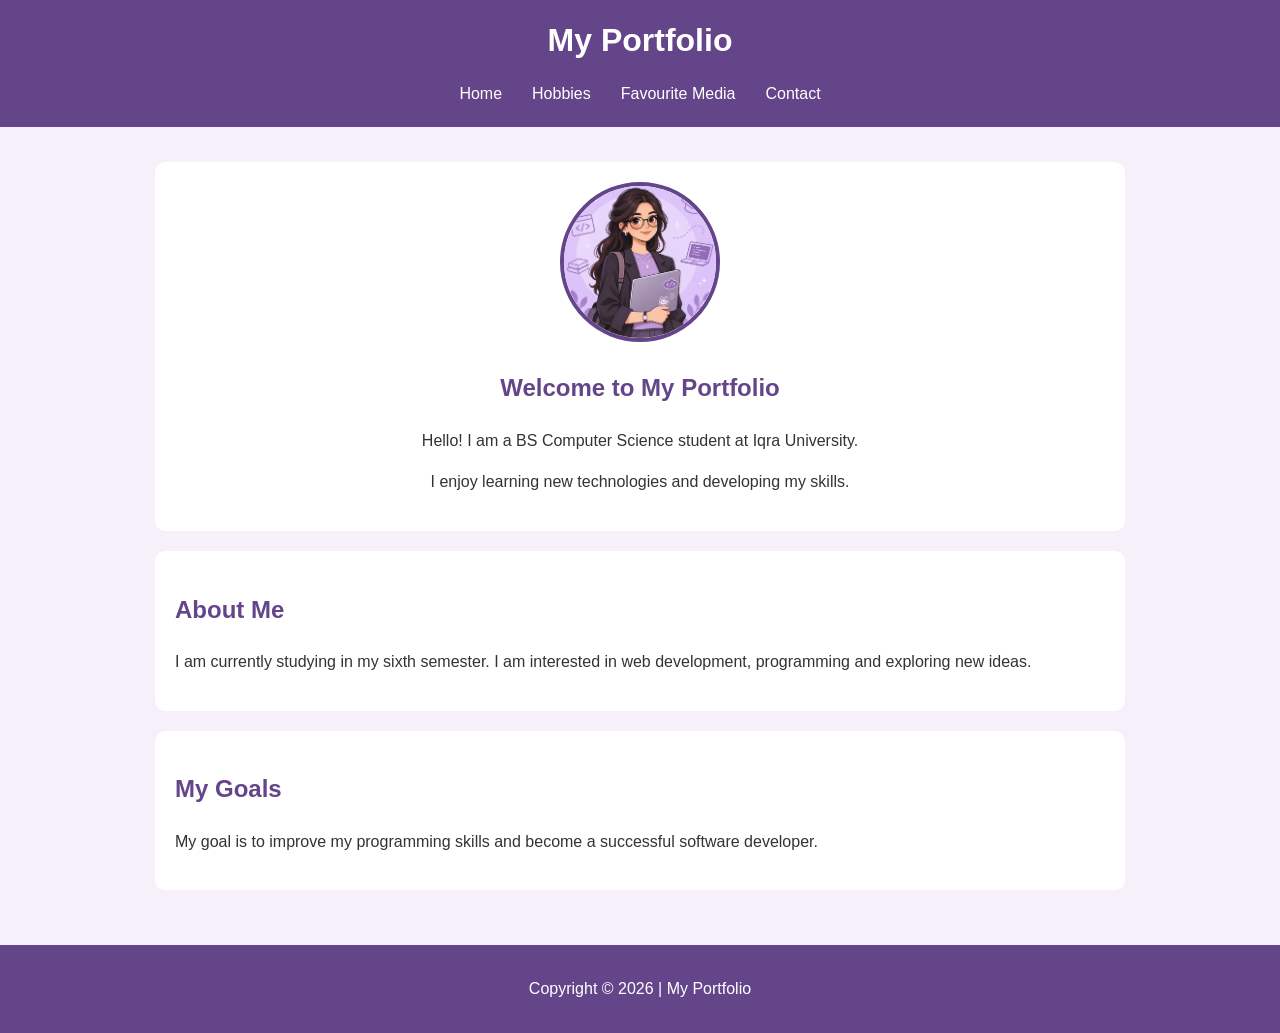
<file: index.html>
<!DOCTYPE html>
<html lang="en">
<head>
    <meta charset="UTF-8">
    <meta name="viewport" content="width=device-width, initial-scale=1.0">
    <meta name="description" content="My personal student portfolio">
    <title>Home | My Portfolio</title>
    <link rel="icon" href="images/profile.png" type="image/png">
    <link rel="stylesheet" href="css/style.css">
</head>
<body>

    <header>
        <h1>My Portfolio</h1>
        <nav>
            <a href="index.html">Home</a>
            <a href="hobbies.html">Hobbies</a>
            <a href="media.html">Favourite Media</a>
            <a href="contact.html">Contact</a>
        </nav>
    </header>

    <main>
        <section class="intro">
            <img src="images/profile.png" alt="Profile picture" class="profile">
            <h2>Welcome to My Portfolio</h2>
            <p>Hello! I am a BS Computer Science student at Iqra University.</p>
            <p>I enjoy learning new technologies and developing my skills.</p>
        </section>

        <article>
            <h2>About Me</h2>
            <p>I am currently studying in my sixth semester.
            I am interested in web development, programming
            and exploring new ideas.</p>
        </article>

        <section>
            <h2>My Goals</h2>
            <p>My goal is to improve my programming skills
            and become a successful software developer.</p>
        </section>
    </main>

    <footer>
        <p>Copyright &copy; 2026 | My Portfolio</p>
    </footer>

</body>
</html>
</file>
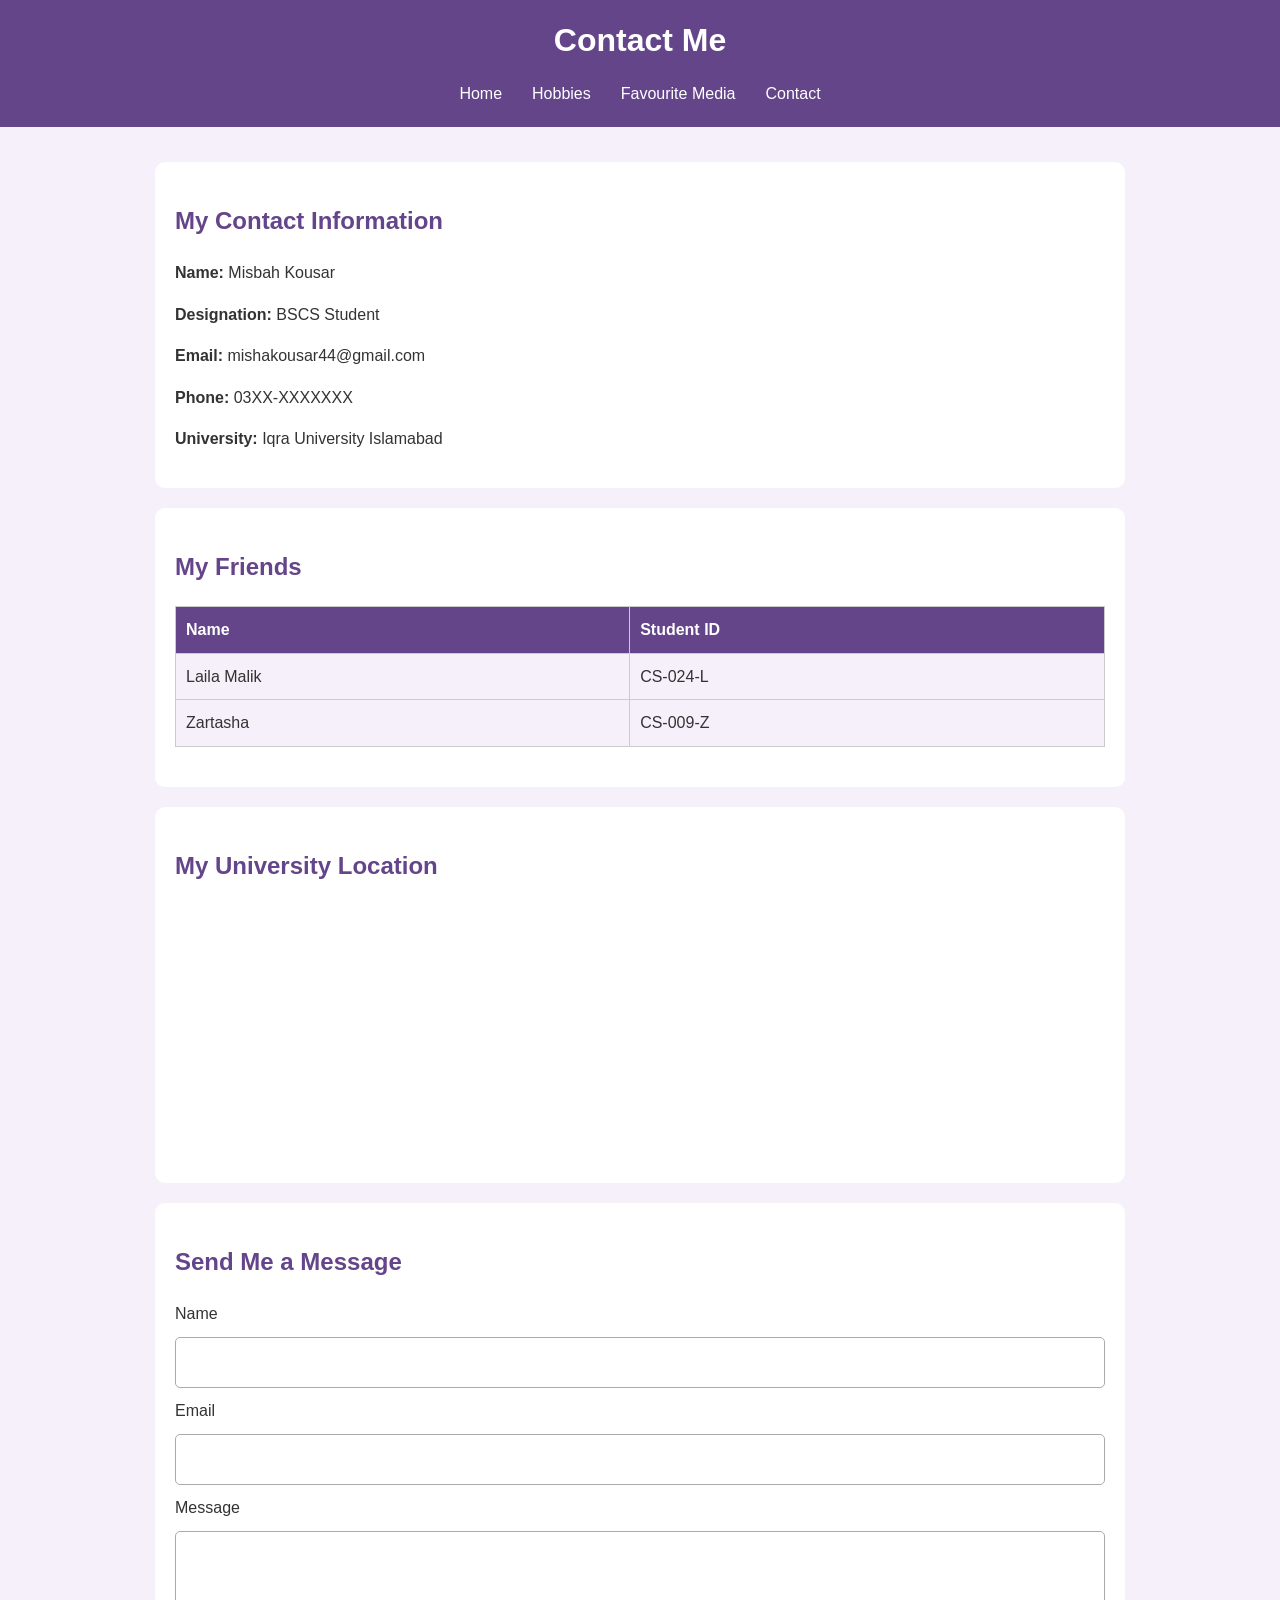
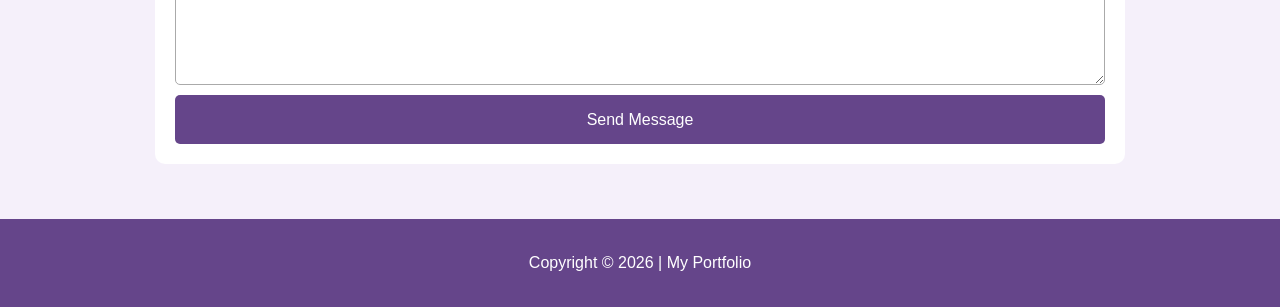
<file: contact.html>
<!DOCTYPE html>
<html lang="en">
<head>
    <meta charset="UTF-8">
    <meta name="viewport" content="width=device-width, initial-scale=1.0">
    <title>Contact Me</title>
    <link rel="icon" href="images/profile.png" type="image/png">
    <link rel="stylesheet" href="css/style.css">
</head>
<body>

    <header>
        <h1>Contact Me</h1>
        <nav>
            <a href="index.html">Home</a>
            <a href="hobbies.html">Hobbies</a>
            <a href="media.html">Favourite Media</a>
            <a href="contact.html">Contact</a>
        </nav>
    </header>

    <main>
        <section>
            <h2>My Contact Information</h2>

            <p><strong>Name:</strong> Misbah Kousar</p>
            <p><strong>Designation:</strong> BSCS Student</p>
            <p><strong>Email:</strong> mishakousar44@gmail.com</p>
            <p><strong>Phone:</strong> 03XX-XXXXXXX</p>
            <p><strong>University:</strong> Iqra University Islamabad</p>
        </section>

        <section>
            <h2>My Friends</h2>

            <table>
                <tr>
                    <th>Name</th>
                    <th>Student ID</th>
                </tr>
                <tr>
                    <td>Laila Malik</td>
                    <td>CS-024-L</td>
                </tr>
                <tr>
                    <td>Zartasha</td>
                    <td>CS-009-Z</td>
                </tr>
            </table>
        </section>

        <section>
            <h2>My University Location</h2>

            <iframe
                src="https://maps.google.com/maps?q=Iqra%20University%20H-9%20Islamabad&amp;output=embed"
                title="Iqra University Location"
                loading="lazy">
            </iframe>
        </section>

        <section>
            <h2>Send Me a Message</h2>

            <form>
                <label for="name">Name</label>
                <input type="text" id="name" name="name" required>

                <label for="email">Email</label>
                <input type="email" id="email" name="email" required>

                <label for="message">Message</label>
                <textarea id="message" name="message" rows="5" required></textarea>

                <button type="submit">Send Message</button>
            </form>
        </section>
    </main>

    <footer>
        <p>Copyright &copy; 2026 | My Portfolio</p>
    </footer>

</body>
</html>
</file>
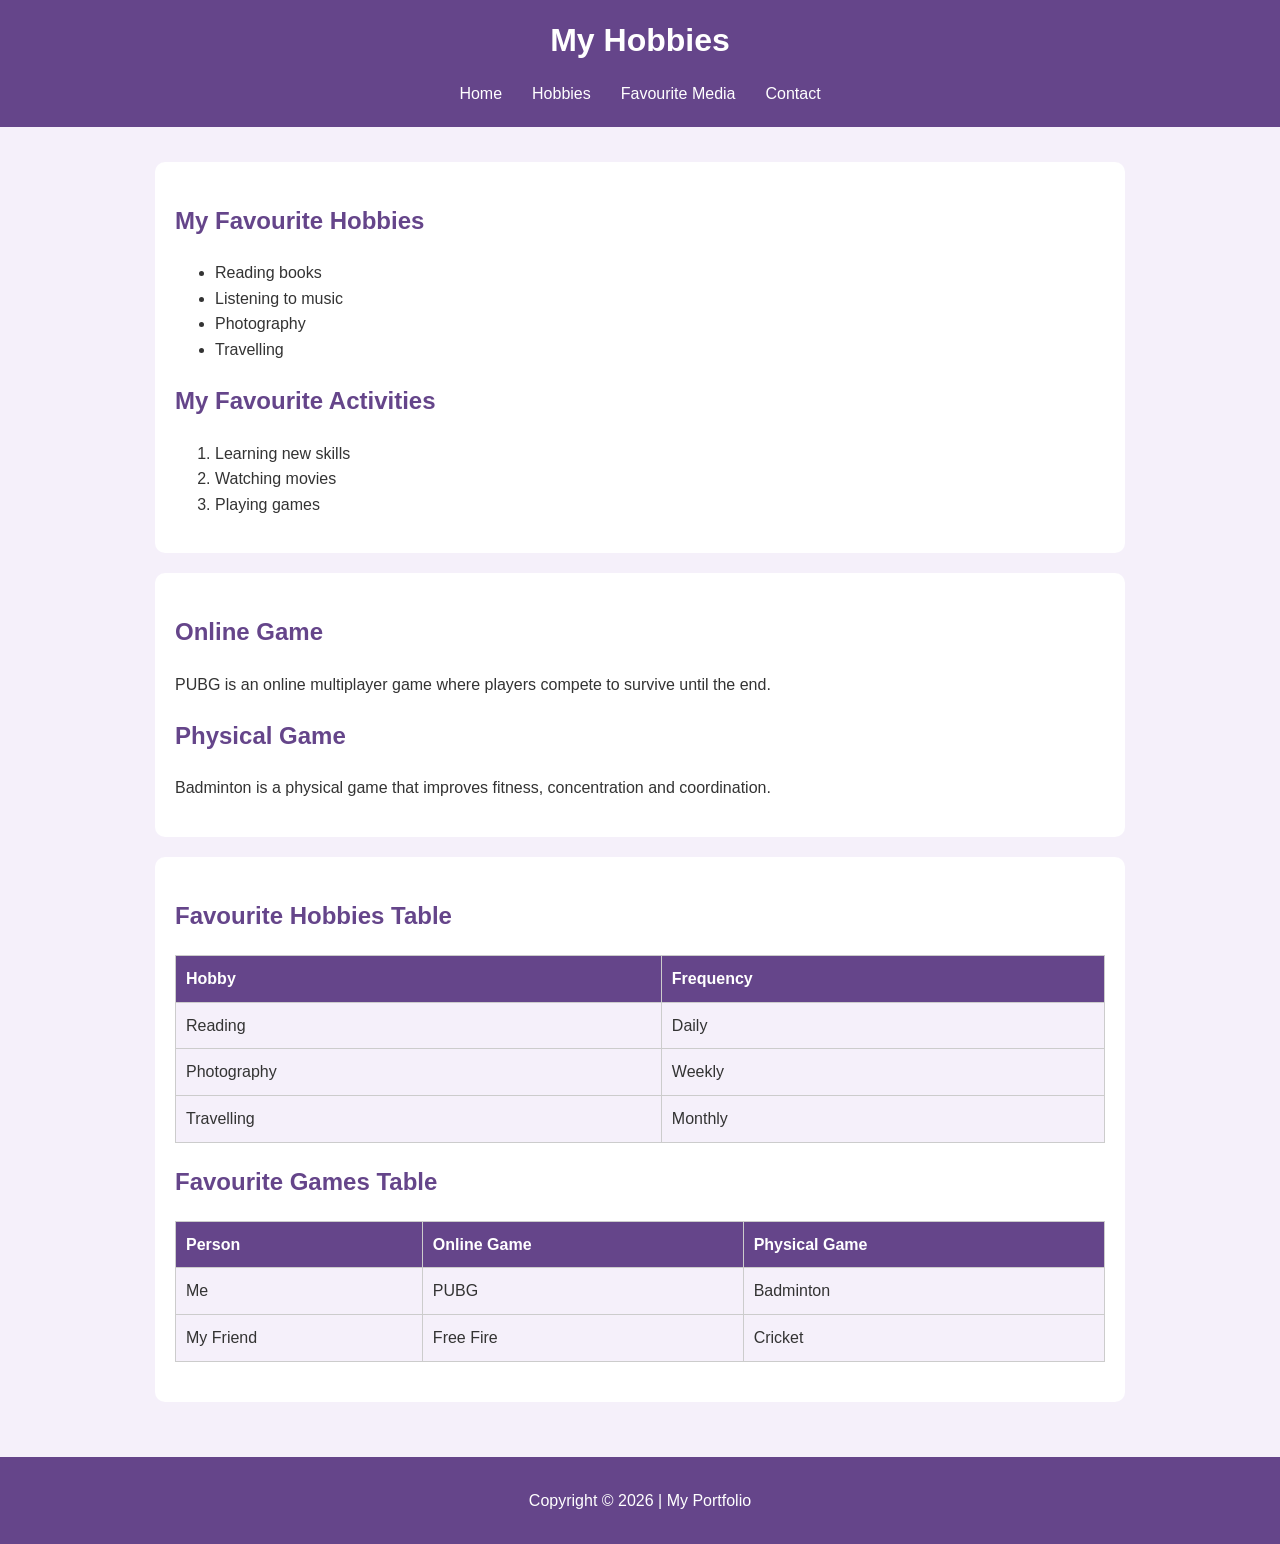
<file: hobbies.html>
<!DOCTYPE html>
<html lang="en">
<head>
    <meta charset="UTF-8">
    <meta name="viewport" content="width=device-width, initial-scale=1.0">
    <title>My Hobbies</title>
    <link rel="icon" href="images/profile.png" type="image/png">
    <link rel="stylesheet" href="css/style.css">
</head>
<body>

    <header>
        <h1>My Hobbies</h1>
        <nav>
            <a href="index.html">Home</a>
            <a href="hobbies.html">Hobbies</a>
            <a href="media.html">Favourite Media</a>
            <a href="contact.html">Contact</a>
        </nav>
    </header>

    <main>
        <section>
            <h2>My Favourite Hobbies</h2>

            <ul>
                <li>Reading books</li>
                <li>Listening to music</li>
                <li>Photography</li>
                <li>Travelling</li>
            </ul>

            <h2>My Favourite Activities</h2>

            <ol>
                <li>Learning new skills</li>
                <li>Watching movies</li>
                <li>Playing games</li>
            </ol>
        </section>

        <section>
            <h2>Online Game</h2>
            <p>PUBG is an online multiplayer game where players
            compete to survive until the end.</p>

            <h2>Physical Game</h2>
            <p>Badminton is a physical game that improves
            fitness, concentration and coordination.</p>
        </section>

        <section>
            <h2>Favourite Hobbies Table</h2>

            <table>
                <tr>
                    <th>Hobby</th>
                    <th>Frequency</th>
                </tr>
                <tr>
                    <td>Reading</td>
                    <td>Daily</td>
                </tr>
                <tr>
                    <td>Photography</td>
                    <td>Weekly</td>
                </tr>
                <tr>
                    <td>Travelling</td>
                    <td>Monthly</td>
                </tr>
            </table>

            <h2>Favourite Games Table</h2>

            <table>
                <tr>
                    <th>Person</th>
                    <th>Online Game</th>
                    <th>Physical Game</th>
                </tr>
                <tr>
                    <td>Me</td>
                    <td>PUBG</td>
                    <td>Badminton</td>
                </tr>
                <tr>
                    <td>My Friend</td>
                    <td>Free Fire</td>
                    <td>Cricket</td>
                </tr>
            </table>
        </section>
    </main>

    <footer>
        <p>Copyright &copy; 2026 | My Portfolio</p>
    </footer>

</body>
</html>
</file>
<file: css/style.css>
* {
    box-sizing: border-box;
}

body {
    margin: 0;
    font-family: Arial, sans-serif;
    background-color: #f5f0fa;
    color: #333;
    line-height: 1.6;
}

/* Header and navigation */

header {
    background-color: #65458a;
    color: white;
    text-align: center;
    padding: 15px;
    position: sticky;
    top: 0;
    z-index: 10;
}

header h1 {
    margin: 0 0 10px;
}

nav {
    display: flex;
    justify-content: center;
    flex-wrap: wrap;
    gap: 20px;
}

nav a {
    color: white;
    text-decoration: none;
    padding: 5px;
}

nav a:hover {
    background-color: #8965ac;
    border-radius: 5px;
}

/* Main content */

main {
    max-width: 1000px;
    margin: 20px auto;
    padding: 15px;
}

section, main > article {
    background-color: white;
    padding: 20px;
    margin-bottom: 20px;
    border-radius: 10px;
}

h2 {
    color: #65458a;
}

.intro {
    text-align: center;
}

img {
    max-width: 100%;
    height: auto;
    border-radius: 8px;
}

.profile {
    width: 160px;
    height: 160px;
    object-fit: cover;
    border-radius: 50%;
    border: 4px solid #65458a;
}

/* Tables */

table {
    width: 100%;
    border-collapse: collapse;
    margin-bottom: 20px;
}

th, td {
    border: 1px solid #ccc;
    padding: 10px;
    text-align: left;
    overflow-wrap: anywhere;
}

th {
    background-color: #65458a;
    color: white;
}

td {
    background-color: #f5f0fa;
}

tr:hover td {
    background-color: #ddc9f2;
}

/* Favourite Media layout */

.media-grid {
    display: grid;
    grid-template-columns: minmax(0, 1fr) minmax(0, 1fr);
    gap: 20px;
}

iframe {
    width: 100%;
    height: 250px;
    border: none;
    border-radius: 8px;
}

/* Contact form */

form {
    display: flex;
    flex-direction: column;
    gap: 10px;
}

input, textarea {
    width: 100%;
    padding: 12px;
    border: 1px solid #aaa;
    border-radius: 5px;
    font: inherit;
}

button {
    background-color: #65458a;
    color: white;
    padding: 12px;
    border: none;
    border-radius: 5px;
    cursor: pointer;
    font: inherit;
}

button:hover {
    background-color: #8965ac;
}

/* Footer */

footer {
    background-color: #65458a;
    color: white;
    text-align: center;
    padding: 15px;
}

/* Mobile responsive layout */

@media (max-width: 600px) {

    nav {
        gap: 5px;
    }

    nav a {
        font-size: 14px;
    }

    .media-grid {
        grid-template-columns: minmax(0, 1fr);
    }

    main {
        padding: 10px;
    }

    section, main > article {
        padding: 12px;
    }

    th, td {
        padding: 6px;
        font-size: 13px;
    }

    iframe {
        height: 200px;
    }
}
/* Keyboard accessibility */

a:focus-visible,
button:focus-visible,
input:focus-visible,
textarea:focus-visible {
    outline: 3px solid #8965ac;
    outline-offset: 3px;
}

/* Improved mobile layout */

@media (max-width: 375px) {
    header h1 {
        font-size: 24px;
    }

    .profile {
        width: 130px;
        height: 130px;
    }

    p {
        overflow-wrap: anywhere;
    }

    nav a {
        padding: 8px;
    }
}
</file>
